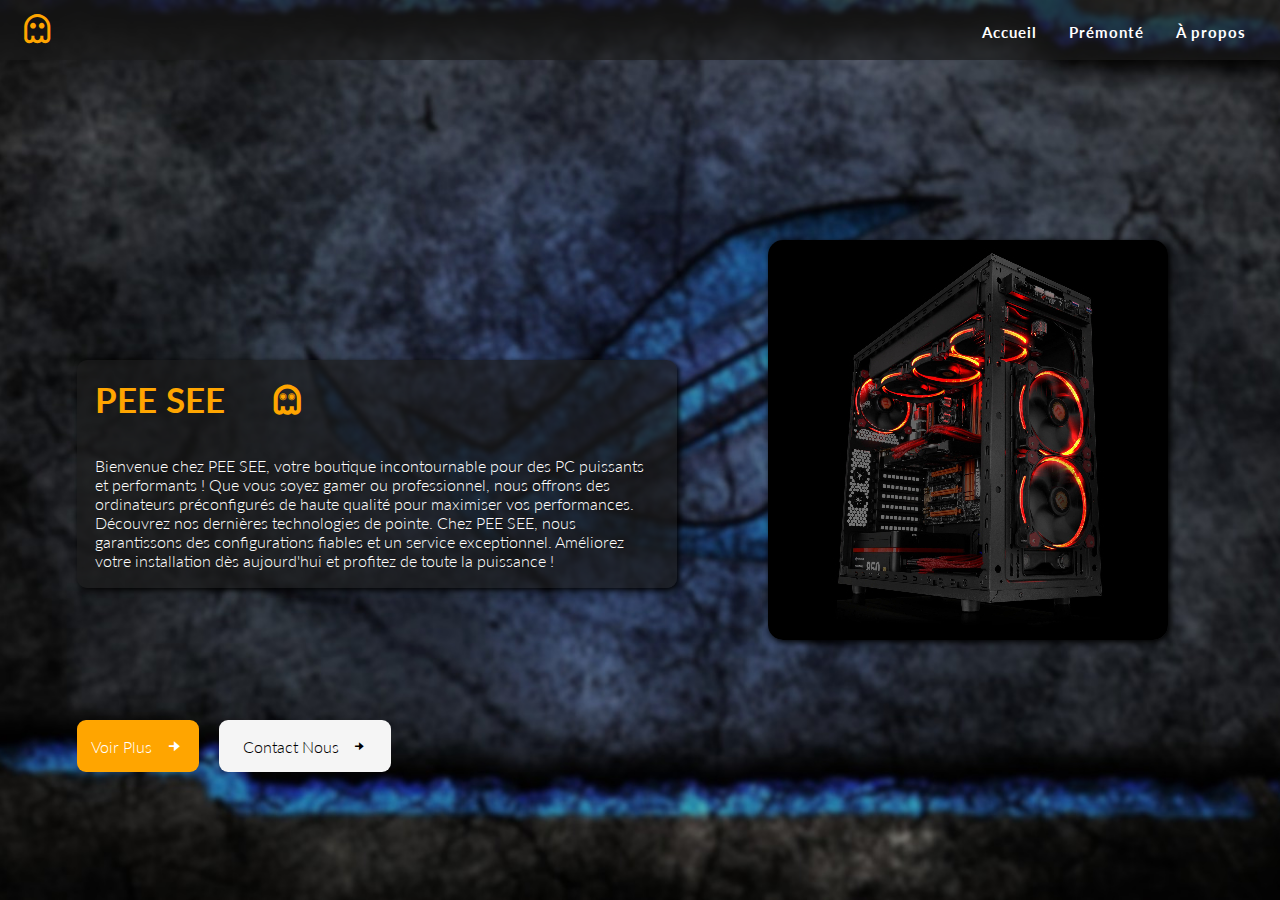
<file: index.html>
<html>
    <head>
     <link href='https://unpkg.com/boxicons@2.1.4/css/boxicons.min.css' rel='stylesheet'>
     <link rel="stylesheet" href="acceuille.css">
     <link rel="preconnect" href="https://fonts.googleapis.com">
     <link rel="preconnect" href="https://fonts.gstatic.com" crossorigin>
     <link href="https://fonts.googleapis.com/css2?family=Lato:ital,wght@0,100;0,300;0,400;0,700;0,900;1,100;1,300;1,400;1,700;1,900&display=swap" rel="stylesheet">
     <title>PEE SEE</title>
    </head>
    <body>
        <header>
            <div class="logo">
               <a href="acceuille.html"><i class='bx bx-ghost'></i>  </a>       
           </div>
            <div class="nav">
               <ul>
                   <li> <a href="acceuille.html">Accueil</a>   </li>
                   <li> <a href="premonte.html" target="_blank">Prémonté</a>   </li>
                
                   <li> <a href="about_us.html">À propos</a>   </li>
               </ul>
            </div>
           </header>
           <div class="slider">
            <ul>
                <li>
                    <a href="#"><img src="S1.jpg" alt="pc"></a>
                </li>
                <li>
                    <a href="#"><img src="S2.jpg" alt="pc"></a>
                </li>
                <li>
                    <a href="#"><img src="S3.jpg" alt="pc"></a>                </li>
            </ul>
           </div>
            <div class="desc">
            <div class="logo-p">
                <h2>PEE SEE &nbsp;&nbsp;&nbsp;&nbsp;</h2>
                <i class='bx bx-ghost'></i>
           </div>
           <div class="p">
            <p>Bienvenue chez PEE SEE, votre boutique incontournable pour des PC puissants et performants ! Que vous soyez gamer ou professionnel, nous offrons des ordinateurs préconfigurés de haute qualité pour maximiser vos performances. Découvrez nos dernières technologies de pointe. Chez PEE SEE, nous garantissons des configurations fiables et un service exceptionnel. Améliorez votre installation dès aujourd'hui et profitez de toute la puissance !</p>
           </div>
        </div>
        <div class="buttons">
            <a  id="b1" href="premonte.html">Voir Plus &nbsp;&nbsp;<i class='bx bxs-right-arrow-alt'></i></a>
            <a  id="b2" href="contact_us.html">Contact Nous &nbsp;&nbsp;<i class='bx bxs-right-arrow-alt'></i></a>
        </div>

    </body>
</html>
</file>
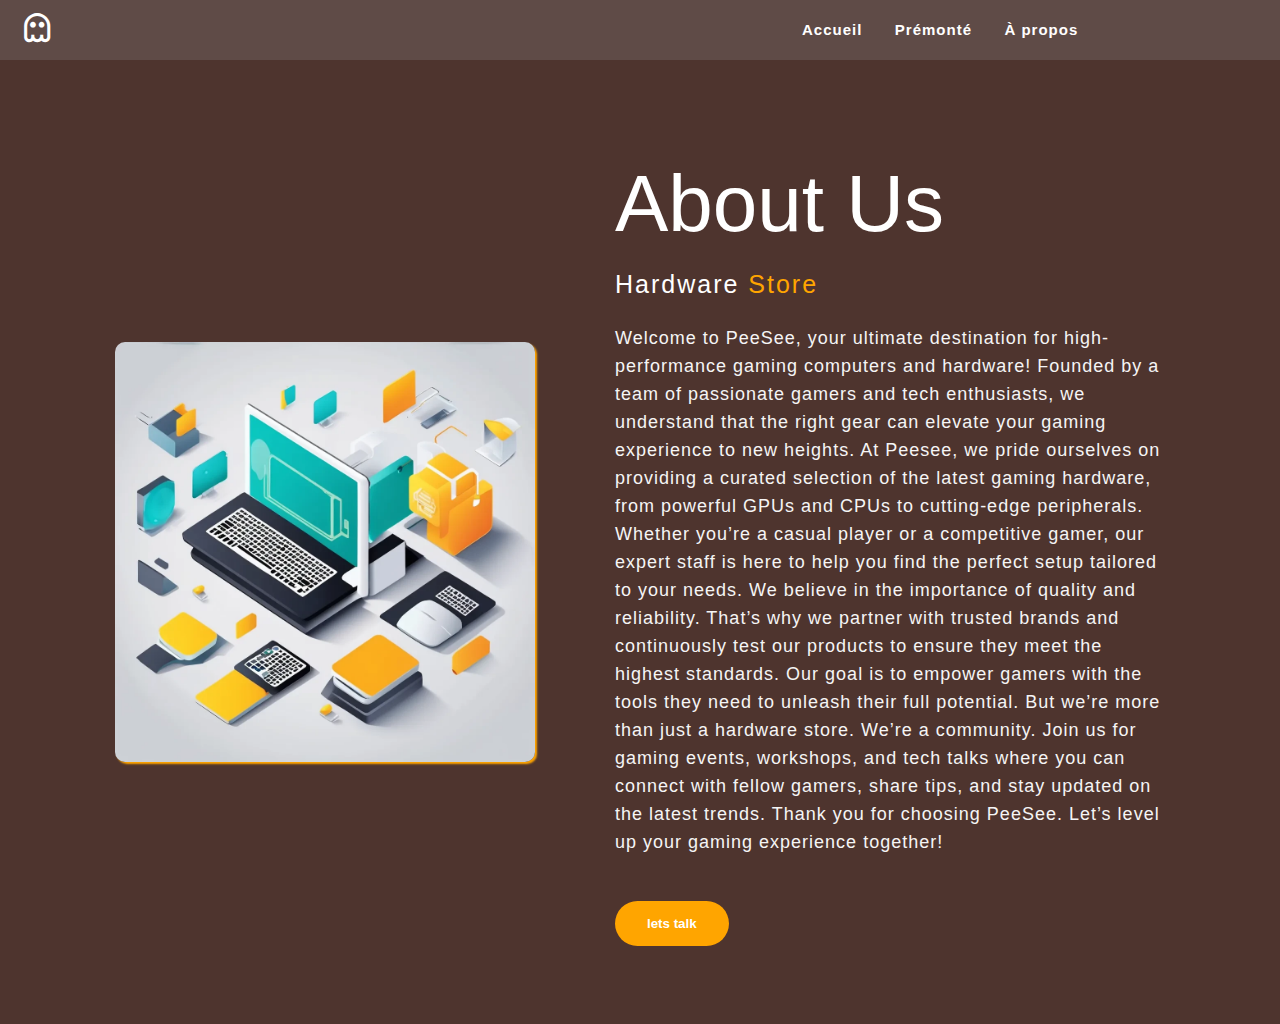
<file: about_us.html>
<!DOCTYPE html>
<html lang="en">
<head>
	<meta charset="UTF-8">
	<link href='https://unpkg.com/boxicons@2.1.4/css/boxicons.min.css' rel='stylesheet'>
	<meta name="viewport" content="width=device-width, initial-scale=1.0">
	<link rel="preconnect" href="https://fonts.googleapis.com">
	<link rel="preconnect" href="https://fonts.gstatic.com" crossorigin>
	<link rel="stylesheet" href="about_us.css">
	<link rel="stylesheet" href="premonte.css">
	<title>About Us</title>
</head>
<body>
	<header>
		<div class="logo">
		   <a href="index.html"><i class='bx bx-ghost'></i>  </a>       
	   </div>
		<div class="nav">
		   <ul>
			   <li> <a href="index.html">Accueil      </a>    </li>
			   <li> <a href="premonte.html">Prémonté      </a>    </li>
			  
			   <li> <a href="about_us.html">À propos      </a>    </li>
		   </ul>
		</div>
	</header>

	<div class="about">
		<div class="main">
            <img id="b1" src="preview (2).webp" alt="">
			<div class="about-text">
                <h1>About Us</h1>
				<H5>Hardware <span>Store</span> </H5>
				<p>Welcome to PeeSee, your ultimate destination for high-performance gaming computers and hardware! Founded by a team of passionate gamers and tech enthusiasts, we understand that the right gear can elevate your gaming experience to new heights.

					At Peesee, we pride ourselves on providing a curated selection of the latest gaming hardware, from powerful GPUs and CPUs to cutting-edge peripherals. Whether you’re a casual player or a competitive gamer, our expert staff is here to help you find the perfect setup tailored to your needs.
					
					We believe in the importance of quality and reliability. That’s why we partner with trusted brands and continuously test our products to ensure they meet the highest standards. Our goal is to empower gamers with the tools they need to unleash their full potential.
					
					But we’re more than just a hardware store. We’re a community. Join us for gaming events, workshops, and tech talks where you can connect with fellow gamers, share tips, and stay updated on the latest trends.
					
					Thank you for choosing PeeSee. Let’s level up your gaming experience together!
				</p>
			     <button type="button">lets talk</button>
			</div>
		</div>
	</div>
</body>
</html>
</file>
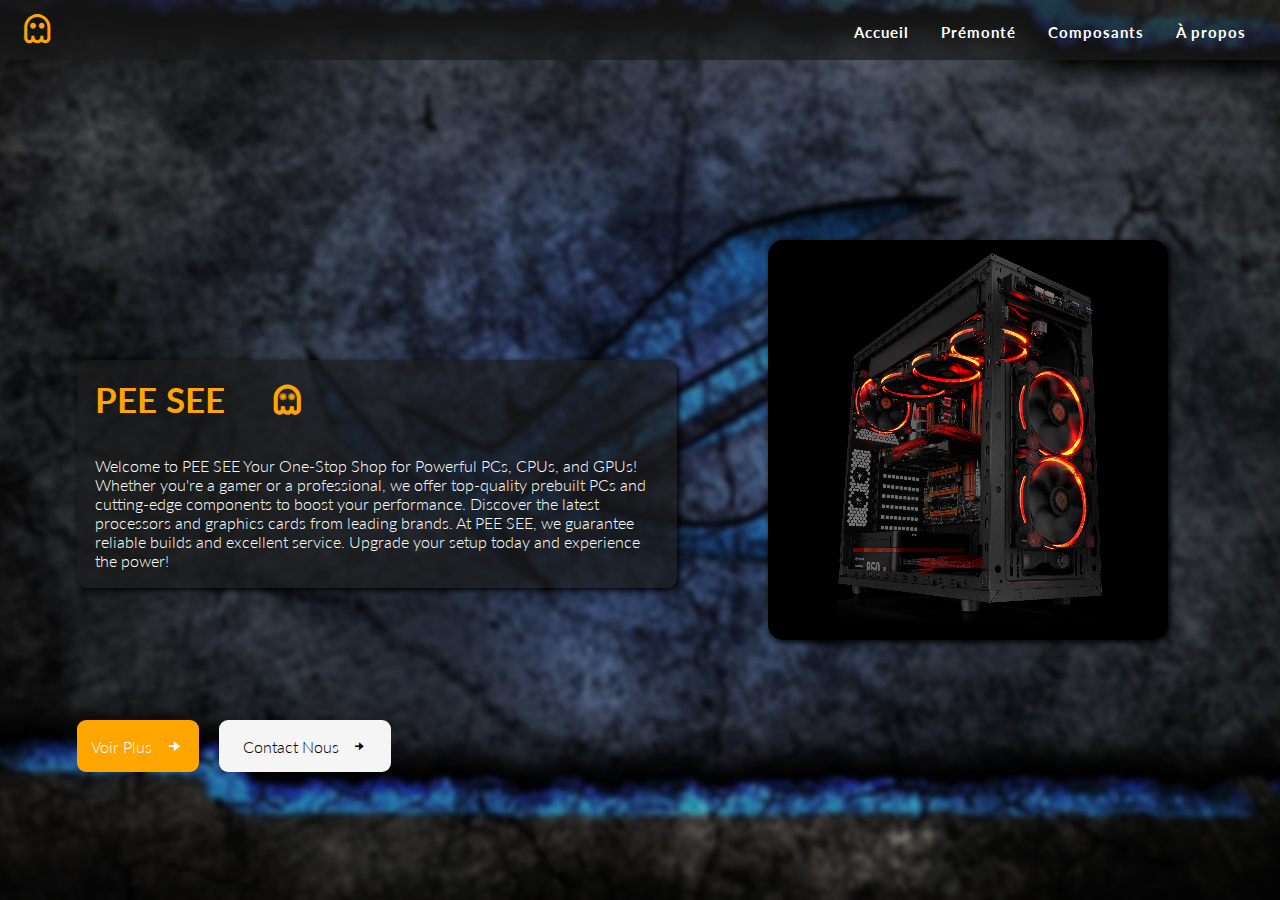
<file: acceuille.html>
<html>
    <head>
     <link href='https://unpkg.com/boxicons@2.1.4/css/boxicons.min.css' rel='stylesheet'>
     <link rel="stylesheet" href="acceuille.css">
     <link rel="preconnect" href="https://fonts.googleapis.com">
     <link rel="preconnect" href="https://fonts.gstatic.com" crossorigin>
     <link href="https://fonts.googleapis.com/css2?family=Lato:ital,wght@0,100;0,300;0,400;0,700;0,900;1,100;1,300;1,400;1,700;1,900&display=swap" rel="stylesheet">
     <title>PEE SEE</title>
    </head>
    <body>
        <header>
            <div class="logo">
               <a href="acceuille.html"><i class='bx bx-ghost'></i>  </a>       
           </div>
            <div class="nav">
               <ul>
                   <li> <a href="acceuille.html">Accueil</a>   </li>
                   <li> <a href="premonte.html" target="_blank">Prémonté</a>   </li>
                   <li> <a href="composants.html">Composants</a>   </li>
                   <li> <a href="about_us.html">À propos</a>   </li>
               </ul>
            </div>
           </header>
           <div class="slider">
            <ul>
                <li>
                    <a href="#"><img src="S1.jpg" alt="pc"></a>
                </li>
                <li>
                    <a href="#"><img src="S2.jpg" alt="pc"></a>
                </li>
                <li>
                    <a href="#"><img src="S3.jpg" alt="pc"></a>                </li>
            </ul>
           </div>
            <div class="desc">
            <div class="logo-p">
                <h2>PEE SEE &nbsp;&nbsp;&nbsp;&nbsp;</h2>
                <i class='bx bx-ghost'></i>
           </div>
           <div class="p">
            <p>Welcome to PEE SEE Your One-Stop Shop for Powerful PCs, CPUs, and GPUs! Whether you're a gamer or a professional, we offer top-quality prebuilt PCs and cutting-edge components to boost your performance. Discover the latest processors and graphics cards from leading brands. At PEE SEE, we guarantee reliable builds and excellent service. Upgrade your setup today and experience the power!</p>
           </div>
        </div>
        <div class="buttons">
            <a  id="b1" href="premonte.html">Voir Plus &nbsp;&nbsp;<i class='bx bxs-right-arrow-alt'></i></a>
            <a  id="b2" href="contact_us.html">Contact Nous &nbsp;&nbsp;<i class='bx bxs-right-arrow-alt'></i></a>
        </div>

    </body>
</html>
</file>
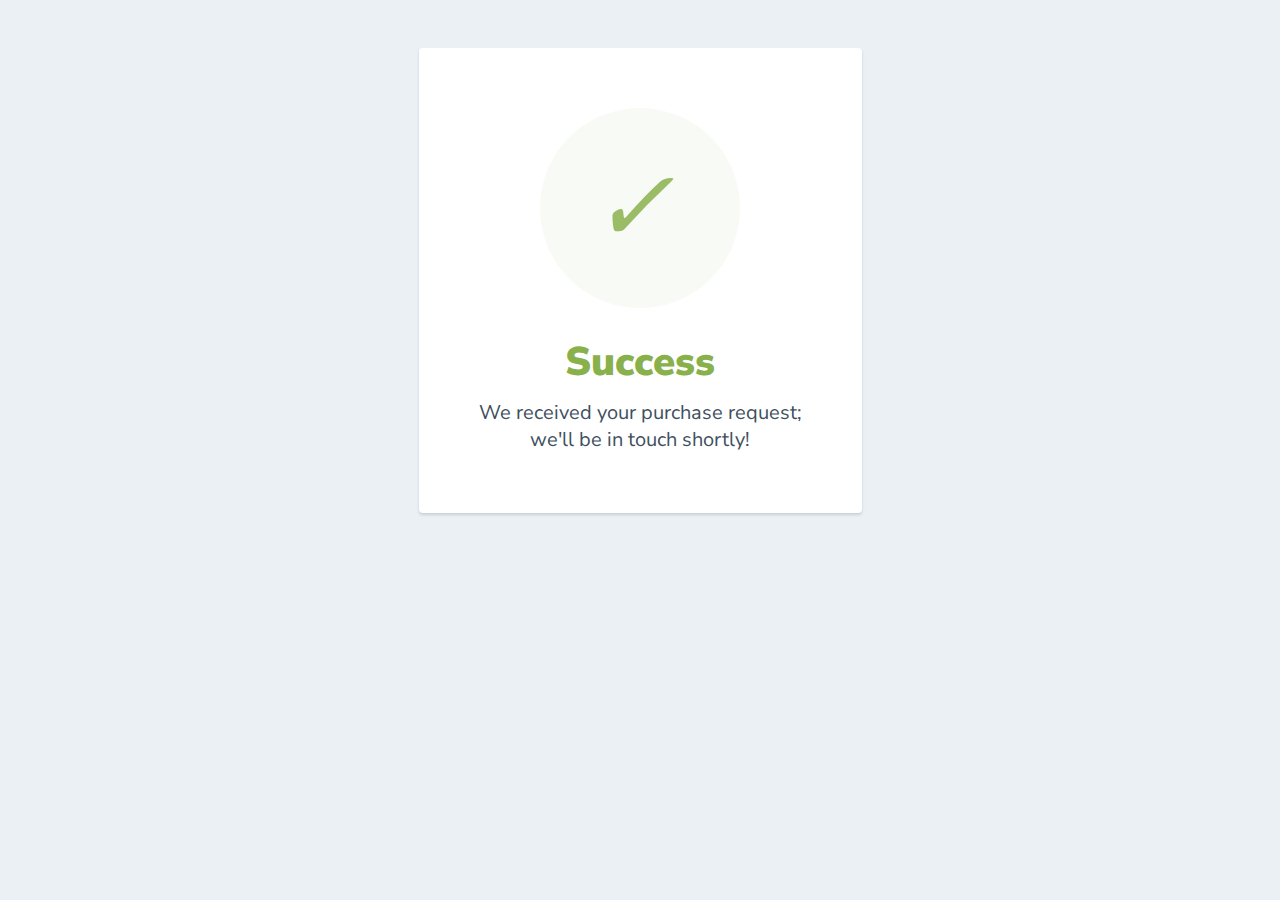
<file: orderPlaced.html>
<html>
  <head>
    <link href="https://fonts.googleapis.com/css?family=Nunito+Sans:400,400i,700,900&display=swap" rel="stylesheet">
  </head>
    <style>
      body {
        text-align: center;
        padding: 40px 0;
        background: #EBF0F5;
      }
        h1 {
          color: #88B04B;
          font-family: "Nunito Sans", "Helvetica Neue", sans-serif;
          font-weight: 900;
          font-size: 40px;
          margin-bottom: 10px;
        }
        p {
          color: #404F5E;
          font-family: "Nunito Sans", "Helvetica Neue", sans-serif;
          font-size:20px;
          margin: 0;
        }
      i {
        color: #9ABC66;
        font-size: 100px;
        line-height: 200px;
        margin-left:-15px;
      }
      .card {
        background: white;
        padding: 60px;
        border-radius: 4px;
        box-shadow: 0 2px 3px #C8D0D8;
        display: inline-block;
        margin: 0 auto;
      }
    </style>
    <body>
      <div class="card">
      <div style="border-radius:200px; height:200px; width:200px; background: #F8FAF5; margin:0 auto;">
        <i class="checkmark">✓</i>
      </div>
        <h1>Success</h1> 
        <p>We received your purchase request;<br/> we'll be in touch shortly!</p>
      </div>
    </body>
</html>
</file>
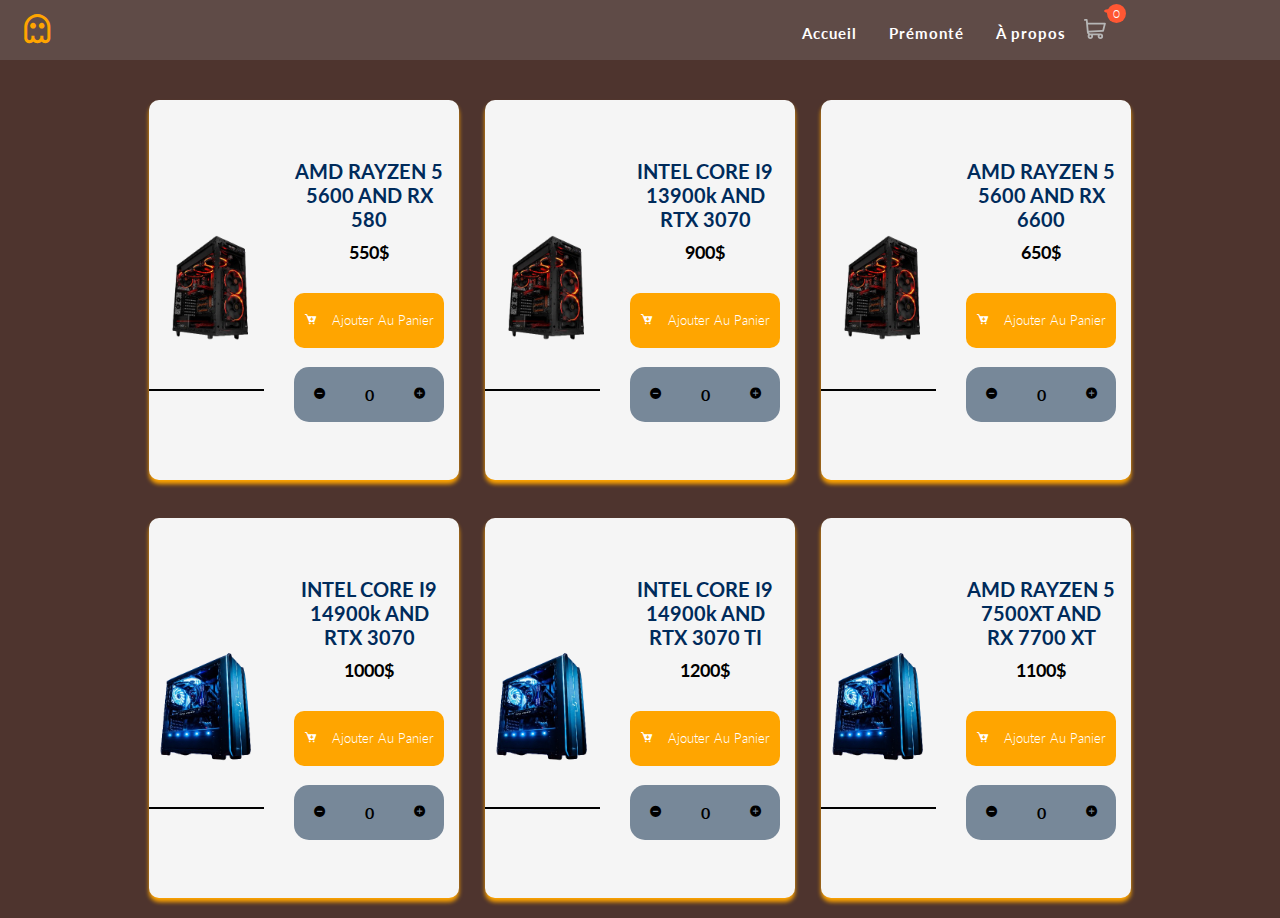
<file: premonte.html>
<html>
<head>
    <link href='https://unpkg.com/boxicons@2.1.4/css/boxicons.min.css' rel='stylesheet'>
    <link rel="stylesheet" href="premonte.css">
    <link rel="preconnect" href="https://fonts.googleapis.com">
    <link rel="preconnect" href="https://fonts.gstatic.com" crossorigin>
    <link href="https://fonts.googleapis.com/css2?family=Lato:ital,wght@0,100;0,300;0,400;0,700;0,900;1,100;1,300;1,400;1,700;1,900&display=swap" rel="stylesheet">
    <script src="cartt.js" defer></script>
    <link rel="icon" type="image/png" sizes="32x32" href="./images/favicon-32x32.png">
    <title>Prémonté</title>
</head>
<body>
    <header>
        <div class="logo">
            <a href="index.html"><i class='bx bx-ghost'></i></a>
        </div>
        <div class="nav">
            <ul>
                <li><a href="index.html">Accueil</a></li>
                <li><a href="premonte.html">Prémonté</a></li>
                <li><a href="about_us.html">À propos</a></li>
                <li><div class="cart-icon-container">
                    <img class="cart-icon" src="icon-cart.svg" alt="cart icon">
                    <div class="cart-count">
                        <span class="qty">0</span>
                    </div>
                </div>
            </li>
            </ul>
           
    </header>
    <div class="cart-container">
        <div class="cart-title">Cart</div>
        <div class="cart-items empty">
            <p class="cart-empty"></p>
        </div>
        <button class="checkout">Checkout</button>
    </div>
</div>
    <div class="articles">
        <div class="all">
            <div class="produit-card">
                <div class="img">
                    <img src="pc1-removebg-preview.png" alt="error">
                </div>
                <div class="p-titele">
                    <h5>AMD RAYZEN 5 5600 AND RX 580</h5>
                    <p>550$</p>
                    <button class="add-to-cart">
                        <span><i class="bx bxs-cart-add"></i></span>
                        <span>Ajouter Au Panier</span>
                    </button>
                    <br>
                    <div class="add-to-cart-container">
                        <div class="counter">
                            <button class="minus"><i class="bx bxs-minus-circle"></i></button>
                            <span class="count">0</span>
                            <button class="plus"><i class='bx bxs-plus-circle'></i></button>
                        </div>
                    </div>
                </div>
            </div>
            <div class="produit-card">
                <div class="img">
                    <img src="pc1-removebg-preview.png" alt="error">
                </div>
                <div class="p-titele">
                    <h5>INTEL CORE I9 13900k AND RTX 3070</h5>
                    <p>900$</p>
                    <button class="add-to-cart">
                        <span><i class="bx bxs-cart-add"></i></span>
                        <span>Ajouter Au Panier</span>
                    </button>
                    <br>
                    <div class="add-to-cart-container">
                        <div class="counter">
                            <button class="minus"><i class="bx bxs-minus-circle"></i></button>
                            <span class="count">0</span>
                            <button class="plus"><i class='bx bxs-plus-circle'></i></button>
                        </div>
                    </div>
                </div>
            </div>
            <div class="produit-card">
                <div class="img">
                    <img src="pc1-removebg-preview.png" alt="error">
                </div>
                <div class="p-titele">
                    <h5>AMD RAYZEN 5 5600 AND RX 6600</h5>
                    <p>650$</p>
                    <button class="add-to-cart">
                        <span><i class="bx bxs-cart-add"></i></span>
                        <span>Ajouter Au Panier</span>
                    </button>
                    <br>
                    <div class="add-to-cart-container">
                        <div class="counter">
                            <button class="minus"><i class="bx bxs-minus-circle"></i></button>
                            <span class="count">0</span>
                            <button class="plus"><i class='bx bxs-plus-circle'></i></button>
                        </div>
                    </div>
                </div>
            </div>
        </div>
        <br>
        <br>
        <div class="all">
            <div class="produit-card">
                <div class="img">
                    <img src="pc6-removebg-preview.png" alt="error">
                </div>
                <div class="p-titele">
                    <h5>INTEL CORE I9 14900k AND RTX 3070</h5>
                    <p>1000$</p>
                    <button class="add-to-cart">
                        <span><i class="bx bxs-cart-add"></i></span>
                        <span>Ajouter Au Panier</span>
                    </button>
                    <br>
                    <div class="add-to-cart-container">
                        <div class="counter">
                            <button class="minus"><i class="bx bxs-minus-circle"></i></button>
                            <span class="count">0</span>
                            <button class="plus"><i class='bx bxs-plus-circle'></i></button>
                        </div>
                    </div>
                </div>
            </div>
            <div class="produit-card">
                <div class="img">
                    <img src="pc6-removebg-preview.png" alt="error">
                </div>
                <div class="p-titele">
                    <h5>INTEL CORE I9 14900k AND RTX 3070 TI</h5>
                    <p>1200$</p>
                    <button class="add-to-cart">
                        <span><i class="bx bxs-cart-add"></i></span>
                        <span>Ajouter Au Panier</span>
                    </button>
                    <br>
                    <div class="add-to-cart-container">
                        <div class="counter">
                            <button class="minus"><i class="bx bxs-minus-circle"></i></button>
                            <span class="count">0</span>
                            <button class="plus"><i class='bx bxs-plus-circle'></i></button>
                        </div>
                    </div>
                </div>
            </div>
            <div class="produit-card">
                <div class="img">
                    <img src="pc6-removebg-preview.png" alt="error">
                </div>
                <div class="p-titele">
                    <h5>AMD RAYZEN 5 7500XT AND RX 7700 XT</h5>
                    <p>1100$</p>
                    <button class="add-to-cart">
                        <span><i class="bx bxs-cart-add"></i></span>
                        <span>Ajouter Au Panier</span>
                    </button>
                    <br>
                    <div class="add-to-cart-container">
                        <div class="counter">
                            <button class="minus"><i class="bx bxs-minus-circle"></i></button>
                            <span class="count">0</span>
                            <button class="plus"><i class='bx bxs-plus-circle'></i></button>
                        </div>
                    </div>
                </div>
            </div>
        </div>
    </div>
</body>
</html>
</file>
<file: acceuille.css>
*{
    padding: 0%;
    margin: 0%;
    font-family: "Lato", sans-serif;
    font-weight: 300;
    font-style: normal;
}
body{
    background-image: url('bg7\ \(1\).jpg');
    background-position: center;
    background-size: cover;

    
}
header{
    display: flex;
    position: relative;
    width: 100%;
    align-items: center;
    justify-content: space-between;
    height: 60px;
    background-color: rgb(27, 27, 27,0.7);
}
.logo a{
    font-weight: bold;
    font-size: 35px;
    color: white;
    padding: 10px 20px;
    transition: 0.9s;
}
.logo a:hover{
    color: orange;
}

.nav{
    padding: 0 20px;
}
.nav ul{
    list-style: none;
}
.nav ul li {
   display: inline-block;
   vertical-align: middle;
}
.nav ul li  a {
    text-decoration: none;
    color: white;
    font-weight: bold;
    font-size: 15px;
    letter-spacing: 1px;
    margin: 0 14px;
    transition: 0.9s;
}
.nav ul li > a:hover {
  color: orange
    
;
}
.slider{
    width: 400px;
    height:  400px;
    overflow: hidden;
    box-shadow: 2px 2px 6px black;
    border-radius: 15px;
    position: relative;
    left: 60%;
    top: 20%;
  
    
}
.slider ul {
    width: 1200px;
    list-style: none;
    position: relative;
    animation: sliding 15s ease infinite;
    
}
.slider ul:hover {
    animation-play-state:paused ;
}
.slider ul li{
    float: left;
    position: relative;
}
@keyframes sliding{
    0% , 16.6%{left: 0;}
    33.2% , 49.8%{left: -400px;}
    66.4% , 100%{left: -800px;}
}
.logo-p{
    display: flex;
    align-items: center;
    padding: 18px;
}
.logo-p h2{
    color: orange;
    font-weight: bold;
    font-size: 35px;
}
.logo-p i {
    font-weight: bold;
    font-size: 35px;
    color: orange;
}
.p{
   
 
    padding: 18px;
    color: white;
    
}
.desc{
    background-color: rgb(27, 27, 27,0.7);
    width: 600px;
    position: absolute;
    left: 6%;
    top:40%;
    box-shadow: 2px 2px 6px black;
    border-radius: 10px;
}
.buttons{
    display: flex;
    gap: 20px;
    position: absolute;
    left: 6%;
    top:80%;
}
#b1{
    display: flex;
    align-items: center;
    justify-content: center;
    background-color:orange;
    padding: 6px;
    border-radius: 9px;
    color: white;
    width: 110px;
    height: 40px;
    text-align: center;
    text-decoration: none;
}
#b1 >i{
    font-size: 20px;
}
#b2{
    display: flex;
    align-items: center;
    justify-content: center;
    background-color:whitesmoke;
    padding: 6px;
    border-radius: 9px;
    color: black;
    width: 160px;
    height: 40px;
    text-align: center;
    text-decoration: none;
}
#b1 >i{
    font-size: 20px;
}
</file>
<file: about_us.css>
*{
	padding: 0;
	margin: 0;
	font-family: 'Josefin sans',sans-serif;
	box-sizing: border-box;
}
body{
	background-color: #4E342E;
}
.about{
   width: 100%;
   padding: 78px 0px;
   background-color: #4E342E;
}
.about img{
	height: auto;
	width: 420px;
}
.about-text{
	width:550px ;
}
.main{
	width: 1130px;
	max-width:95% ;
	margin:0 auto;
	display: flex;
	align-items: center;
	justify-content: space-around;
}
.about-text h1{
	color: white;
	font-size: 80px;
	text-transform: capitalize;
	margin-bottom: 20px;
}
.about-text h5{
	color: white;
	font-size: 25px;
	text-transform: capitalize;
	margin-bottom: 25px;
	letter-spacing: 2px;
}
span{
	color: orange;
}
.about-text p{
	color: whitesmoke;
	letter-spacing: 1px;
	line-height: 28px;
	font-size: 18px;
	margin-bottom: 45px;
}
button{
	background: orange;
	color: white;
	text-decoration: none;
	border: 2px solid transparent;
	font-weight: bold;
	padding: 13px 30px;
	border-radius: 30px;
	transition: .4s;
}
button:hover{
	background: transparent;
	border: 2px solid #f9004d;
	cursor: pointer;
}
#b1{
	border-radius: 10px;
	box-shadow: 2px 2px 2px orange;
}
</file>
<file: premonte.css>
*{
    padding: 0;
    margin: 0;
    font-family: "Lato", sans-serif;
    font-weight: 300;
}
body{
    background-color: #4E342E;
    background-position: center;
    background-size: cover;
}
header{
    display: flex;
    position: relative;
    width: 100%;
    align-items: center;
    justify-content: space-between;
    height: 60px;
    background-color: rgba(135, 128, 128, 0.3);
    margin-bottom: 20px;
}
.logo a{
    font-weight: bold;
    font-size: 35px;
    color: white;
    padding: 10px 20px;
    transition: 0.9s;
}
.logo a:hover{
    color: orange;
}
.nav{
    position: absolute;
    padding: 0 20px;
    left: 60%;
}
.nav ul{
    list-style: none;
}
.nav ul li{
    display: inline-block;
}
.nav ul li a{
    text-decoration: none;
    color: white;
    font-weight: bold;
    font-size: 15px;
    letter-spacing: 1px;
    margin: 0 14px;
    transition: 0.9s;
}
.nav ul li a:hover{
    color: orange;
}

.articles{
    
  
    padding: 20px;
   
    
}

.produit-card{
    display: flex;
    align-items: center;
    gap:15px;
    background-color: #F5F5F5;
    border-radius: 10px;
    box-shadow: 0 4px 4px orange;
    width: 25%;
    height: 380px;
    transition: 0.8s;
}
.produit-card:hover{
    transform: scale(1.01);
}

.img{
    width: 100%;
    height: 200px;
    border-bottom: solid 2px black;
    display: flex;
    align-items: center;
    justify-content: center;
    
}
.img img{
    max-width: 100%;
    max-height: 100%;
    border-radius: 9px;
}

.p-titele{
    padding: 15px;
    text-align: center;
}

.p-titele h5{
    font-size: 20px;
    font-weight: bold;
    color: #002B5B;
    margin-bottom: 10px;
}

.p-titele p{
    font-size: 18px;
    color: black;
    font-weight: bold;
    margin-bottom: 30px;
}

.p-titele a{
    padding: 10px 20px;
    background-color: gray;
    color: white;
    text-decoration: none;
    border-radius: 5px;
    transition: 0.5s;
    font-size: 15px;
    font-weight: bold;
}

.p-titele a:hover{
    background-color: orange;
}
.all{
    display: flex;
    align-items: center;
    justify-content: center;
    gap: 26px;
}
.add-to-cart {
    color: white;
    background-color: orange;
    border: 0px;
    height: 55px;
    width: 100%;
    border-radius: 10px;
    font-weight: 700;
    display: flex;
    justify-content: center;
    align-items: center;
    gap: 15px;
    cursor: pointer;
    padding: 0 5px;
  }
  .counter {
    display: flex;
    justify-content: space-between;
    align-items: center;
    border-radius: 15px;
    width: 150px;
    height: 55px;
    background: lightslategray;
  }
  
  .counter button {
    width: 50px;
    height: 100%;
    cursor: pointer;
    display: flex;
    align-items: center;
    justify-content: center;
    background: none;
    border: none;
  }
  
  .counter .count {
    font-weight: 700;
  }
  .add-to-cart span i{
    color: white;
  }
  .cart-icon {
    filter: invert(100%) sepia(100%) saturate(0%) hue-rotate(114deg) brightness(104%) contrast(102%);
    cursor: pointer;
  }
  .cart-container {
    position: absolute;
    right: 5%; 
    top:10%; 
    background-color: rgba(255, 255, 255); 
    border: 1px solid #ccc; 
    border-radius: 8px; 
    box-shadow: 0 4px 8px rgba(0, 0, 0, 0.1); 
    width: 300px; 
    display: none; 
    z-index: 100; 
    
  }
  .cart-items{
        padding: 10px;
        max-height: 300px; 
        overflow-y: auto; 
  }
  .cart-item {
    display: flex;
    justify-content: space-between; 
    padding: 10px 0;
    border-bottom: 1px solid #eee; 
}
.cart-item img {
    width: 50px; 
    height: auto;
    margin-right: 10px;
}
  .cart-container.active {
    display: block;
  }
  .cart-title {
    padding: 10px;
    font-weight: bold;
    border-bottom: 1px solid #ccc; 
}
  .add-to-cart-container {
    display: flex;
    align-items: center;
    gap: 15px;
  }
  .add-to-cart-container {
    flex-direction: column;
  }
  .checkout.empty {
    background-color: #ccc; 
    cursor: not-allowed; /
  }
  .cart-count {
    position: absolute; 
    top: -10px; 
    right: -10px; 
    background-color: #ff5733; 
    color: white;
    border-radius: 50%;
    padding: 2px 6px;
    font-size: 12px;

  }
  .cart-count .qty {
    position: absolute;
    top: -5px;
    right: -10px;
    background-color: #ff5733; 
    color: white;
    border-radius: 50%;
    padding: 2px 6px;
    font-size: 12px;
}
.item-details {
    flex: 1; 
}
.delete-item {
    background: none; 
    border: none; 
    cursor: pointer;
}
.checkout {
    margin: 10px;
    padding: 10px;
    background-color: #28a745; 
    color: white; 
    border: none; 
    border-radius: 5px; 
    cursor: pointer; 
}
.cart-icon-container {
    position: relative; /* Position relative for absolute positioning of count */
    display: inline-block; 
}
</file>
